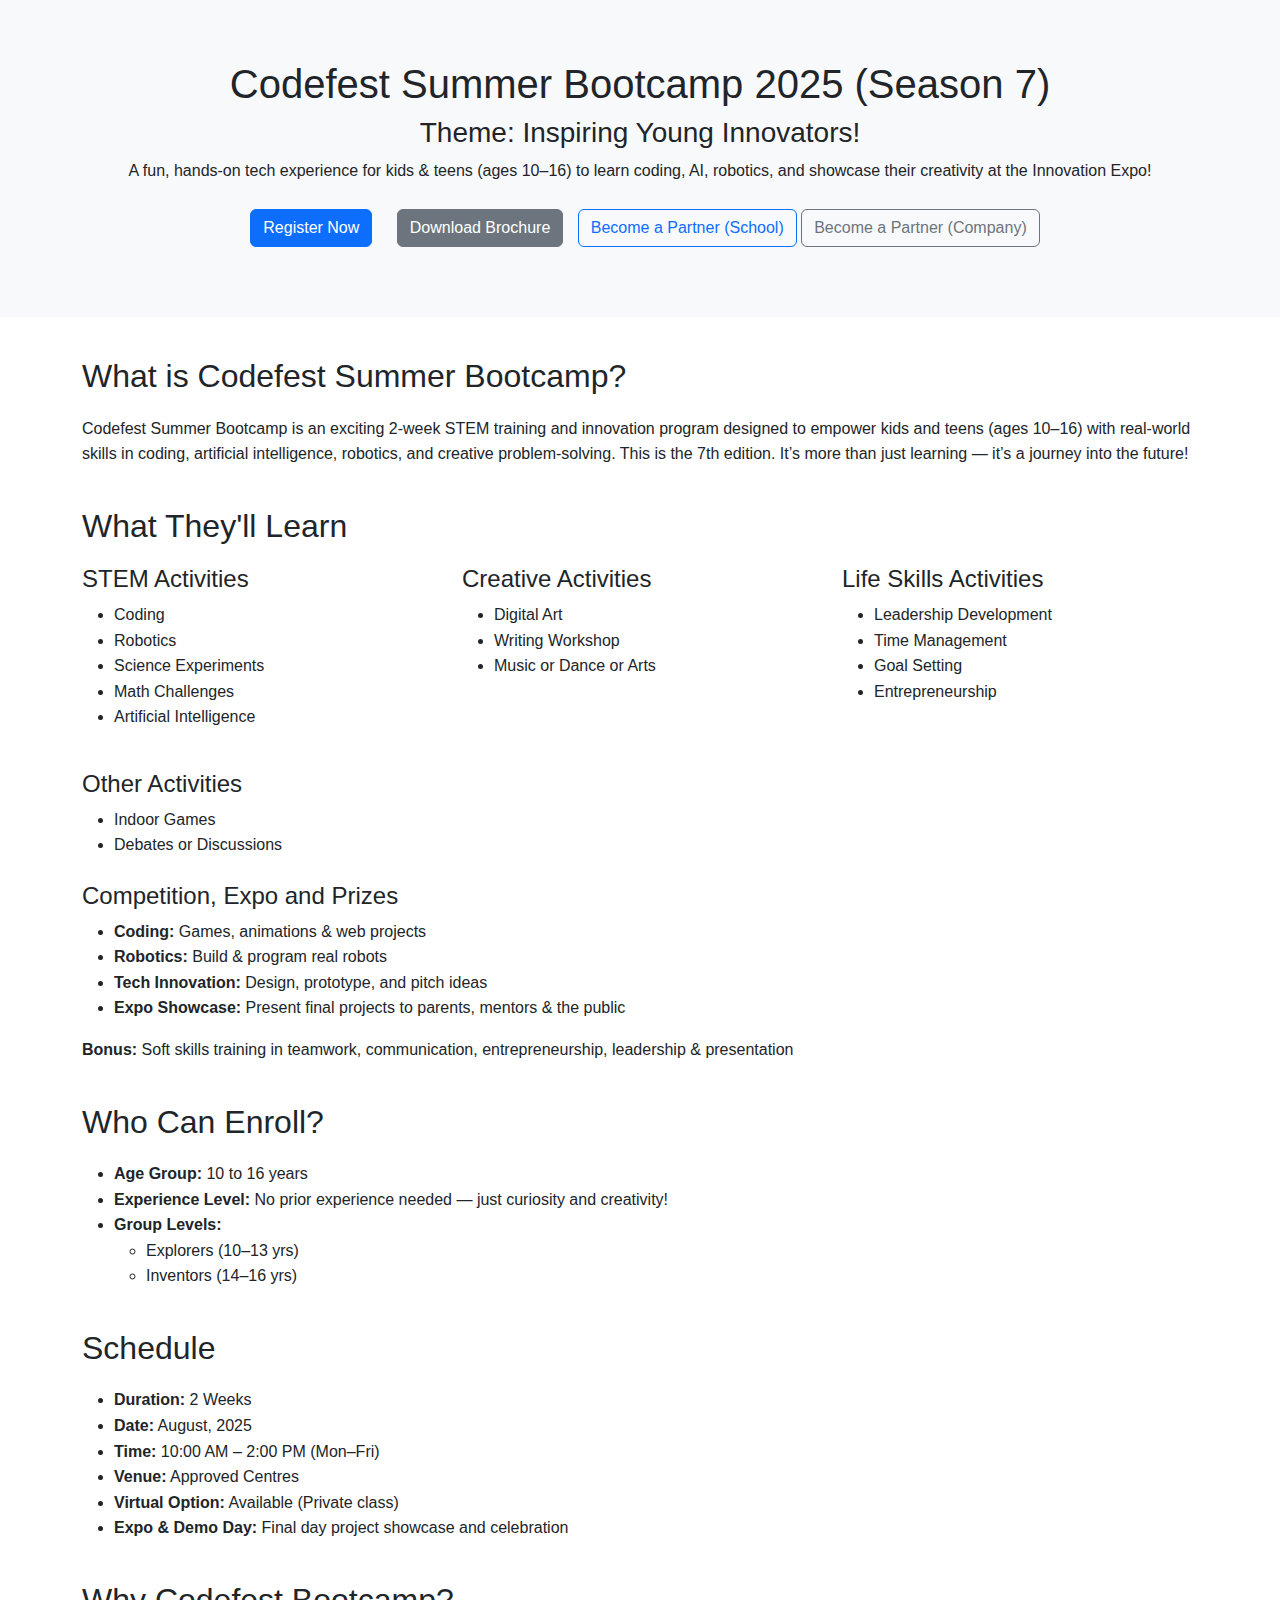
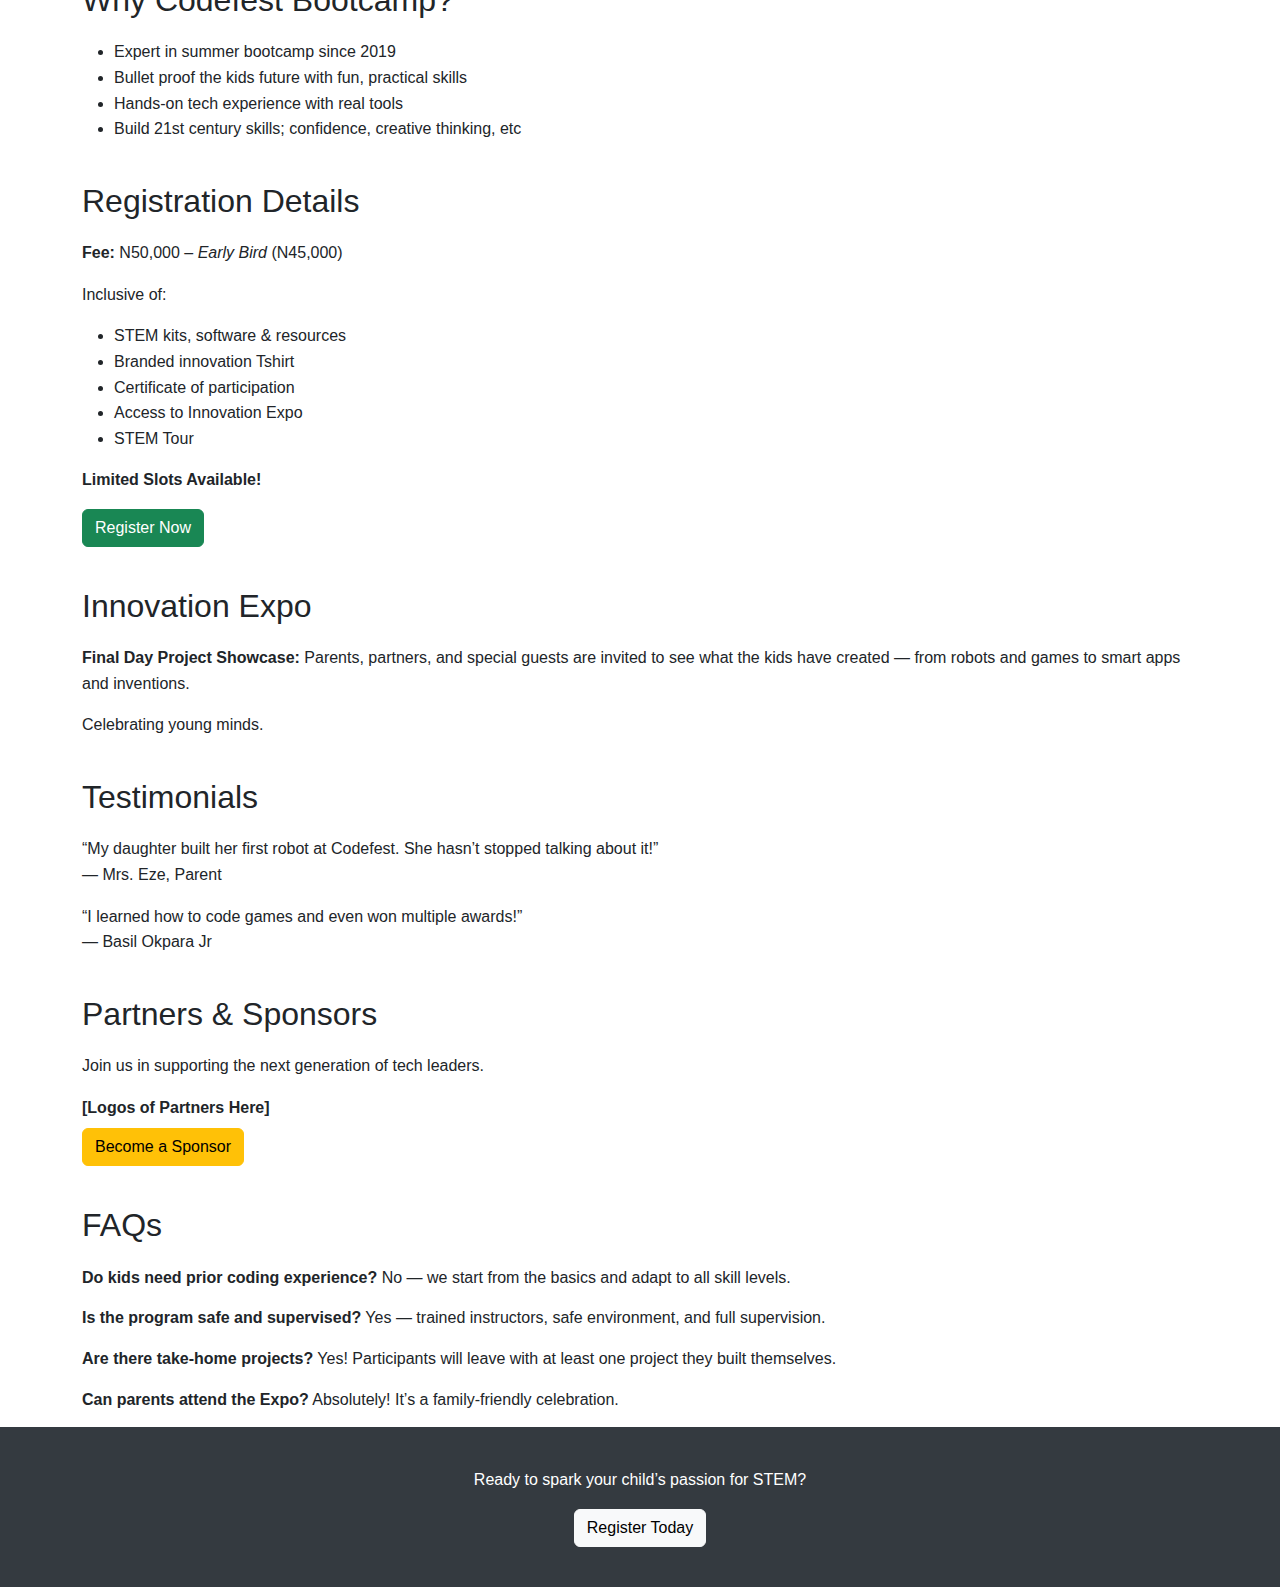
<file: bootcamp.html>
<!DOCTYPE html>
<html lang="en">
  <head>
    <meta charset="UTF-8" />
    <meta name="viewport" content="width=device-width, initial-scale=1.0" />
    <title>Codefest Summer Bootcamp 2025</title>
    <link
      rel="stylesheet"
      href="https://cdnjs.cloudflare.com/ajax/libs/font-awesome/6.5.0/css/all.min.css"
    />
    <link
      href="https://cdn.jsdelivr.net/npm/bootstrap@5.3.3/dist/css/bootstrap.min.css"
      rel="stylesheet"
    />
    <style>
      body {
        font-family: "Segoe UI", sans-serif;
        line-height: 1.6;
      }
      .main-banner {
        background: #f8f9fa;
        padding: 60px 0;
        text-align: center;
      }
      .btn-primary,
      .btn-secondary {
        margin: 10px;
      }
      .section-title {
        font-size: 2rem;
        margin-top: 40px;
        margin-bottom: 20px;
      }
      .faq-item {
        margin-bottom: 15px;
      }
      footer {
        background: #343a40;
        color: white;
        padding: 40px 0;
        text-align: center;
      }
    </style>
  </head>
  <body>
    <section class="main-banner">
      <h1>Codefest Summer Bootcamp 2025 (Season 7)</h1>
      <h3>Theme: Inspiring Young Innovators!</h3>
      <p>
        A fun, hands-on tech experience for kids & teens (ages 10–16) to learn
        coding, AI, robotics, and showcase their creativity at the Innovation
        Expo!
      </p>
      <div>
        <a href="#register" class="btn btn-primary">Register Now</a>
        <a href="#" class="btn btn-secondary">Download Brochure</a>
        <a href="#" class="btn btn-outline-primary"
          >Become a Partner (School)</a
        >
        <a href="#" class="btn btn-outline-secondary"
          >Become a Partner (Company)</a
        >
      </div>
    </section>

    <section class="container">
      <h2 class="section-title">What is Codefest Summer Bootcamp?</h2>
      <p>
        Codefest Summer Bootcamp is an exciting 2-week STEM training and
        innovation program designed to empower kids and teens (ages 10–16) with
        real-world skills in coding, artificial intelligence, robotics, and
        creative problem-solving. This is the 7th edition. It’s more than just
        learning — it’s a journey into the future!
      </p>

      <h2 class="section-title">What They'll Learn</h2>
      <div class="row">
        <div class="col-md-4">
          <h4>STEM Activities</h4>
          <ul>
            <li>Coding</li>
            <li>Robotics</li>
            <li>Science Experiments</li>
            <li>Math Challenges</li>
            <li>Artificial Intelligence</li>
          </ul>
        </div>
        <div class="col-md-4">
          <h4>Creative Activities</h4>
          <ul>
            <li>Digital Art</li>
            <li>Writing Workshop</li>
            <li>Music or Dance or Arts</li>
          </ul>
        </div>
        <div class="col-md-4">
          <h4>Life Skills Activities</h4>
          <ul>
            <li>Leadership Development</li>
            <li>Time Management</li>
            <li>Goal Setting</li>
            <li>Entrepreneurship</li>
          </ul>
        </div>
      </div>

      <h4 class="mt-4">Other Activities</h4>
      <ul>
        <li>Indoor Games</li>
        <li>Debates or Discussions</li>
      </ul>

      <h4 class="mt-4">Competition, Expo and Prizes</h4>
      <ul>
        <li><strong>Coding:</strong> Games, animations & web projects</li>
        <li><strong>Robotics:</strong> Build & program real robots</li>
        <li>
          <strong>Tech Innovation:</strong> Design, prototype, and pitch ideas
        </li>
        <li>
          <strong>Expo Showcase:</strong> Present final projects to parents,
          mentors & the public
        </li>
      </ul>
      <p>
        <strong>Bonus:</strong> Soft skills training in teamwork, communication,
        entrepreneurship, leadership & presentation
      </p>

      <h2 class="section-title">Who Can Enroll?</h2>
      <ul>
        <li><strong>Age Group:</strong> 10 to 16 years</li>
        <li>
          <strong>Experience Level:</strong> No prior experience needed — just
          curiosity and creativity!
        </li>
        <li>
          <strong>Group Levels:</strong>
          <ul>
            <li>Explorers (10–13 yrs)</li>
            <li>Inventors (14–16 yrs)</li>
          </ul>
        </li>
      </ul>

      <h2 class="section-title">Schedule</h2>
      <ul>
        <li><strong>Duration:</strong> 2 Weeks</li>
        <li><strong>Date:</strong> August, 2025</li>
        <li><strong>Time:</strong> 10:00 AM – 2:00 PM (Mon–Fri)</li>
        <li><strong>Venue:</strong> Approved Centres</li>
        <li><strong>Virtual Option:</strong> Available (Private class)</li>
        <li>
          <strong>Expo & Demo Day:</strong> Final day project showcase and
          celebration
        </li>
      </ul>

      <h2 class="section-title">Why Codefest Bootcamp?</h2>
      <ul>
        <li>Expert in summer bootcamp since 2019</li>
        <li>Bullet proof the kids future with fun, practical skills</li>
        <li>Hands-on tech experience with real tools</li>
        <li>Build 21st century skills; confidence, creative thinking, etc</li>
      </ul>

      <h2 id="register" class="section-title">Registration Details</h2>
      <p><strong>Fee:</strong> N50,000 – <em>Early Bird</em> (N45,000)</p>
      <p>Inclusive of:</p>
      <ul>
        <li>STEM kits, software & resources</li>
        <li>Branded innovation Tshirt</li>
        <li>Certificate of participation</li>
        <li>Access to Innovation Expo</li>
        <li>STEM Tour</li>
      </ul>
      <p><strong>Limited Slots Available!</strong></p>
      <a href="#" class="btn btn-success">Register Now</a>

      <h2 class="section-title">Innovation Expo</h2>
      <p>
        <strong>Final Day Project Showcase:</strong> Parents, partners, and
        special guests are invited to see what the kids have created — from
        robots and games to smart apps and inventions.
      </p>
      <p>Celebrating young minds.</p>

      <h2 class="section-title">Testimonials</h2>
      <blockquote>
        “My daughter built her first robot at Codefest. She hasn’t stopped
        talking about it!”<br />— Mrs. Eze, Parent
      </blockquote>
      <blockquote>
        “I learned how to code games and even won multiple awards!”<br />— Basil
        Okpara Jr
      </blockquote>

      <h2 class="section-title">Partners & Sponsors</h2>
      <p>Join us in supporting the next generation of tech leaders.</p>
      <div><strong>[Logos of Partners Here]</strong></div>
      <a href="#" class="btn btn-warning mt-2">Become a Sponsor</a>

      <h2 class="section-title">FAQs</h2>
      <div class="faq-item">
        <strong>Do kids need prior coding experience?</strong> No — we start
        from the basics and adapt to all skill levels.
      </div>
      <div class="faq-item">
        <strong>Is the program safe and supervised?</strong> Yes — trained
        instructors, safe environment, and full supervision.
      </div>
      <div class="faq-item">
        <strong>Are there take-home projects?</strong> Yes! Participants will
        leave with at least one project they built themselves.
      </div>
      <div class="faq-item">
        <strong>Can parents attend the Expo?</strong> Absolutely! It’s a
        family-friendly celebration.
      </div>
    </section>

    <footer>
      <p>Ready to spark your child’s passion for STEM?</p>
      <a href="#register" class="btn btn-light">Register Today</a>
    </footer>
  </body>
</html>
</file>
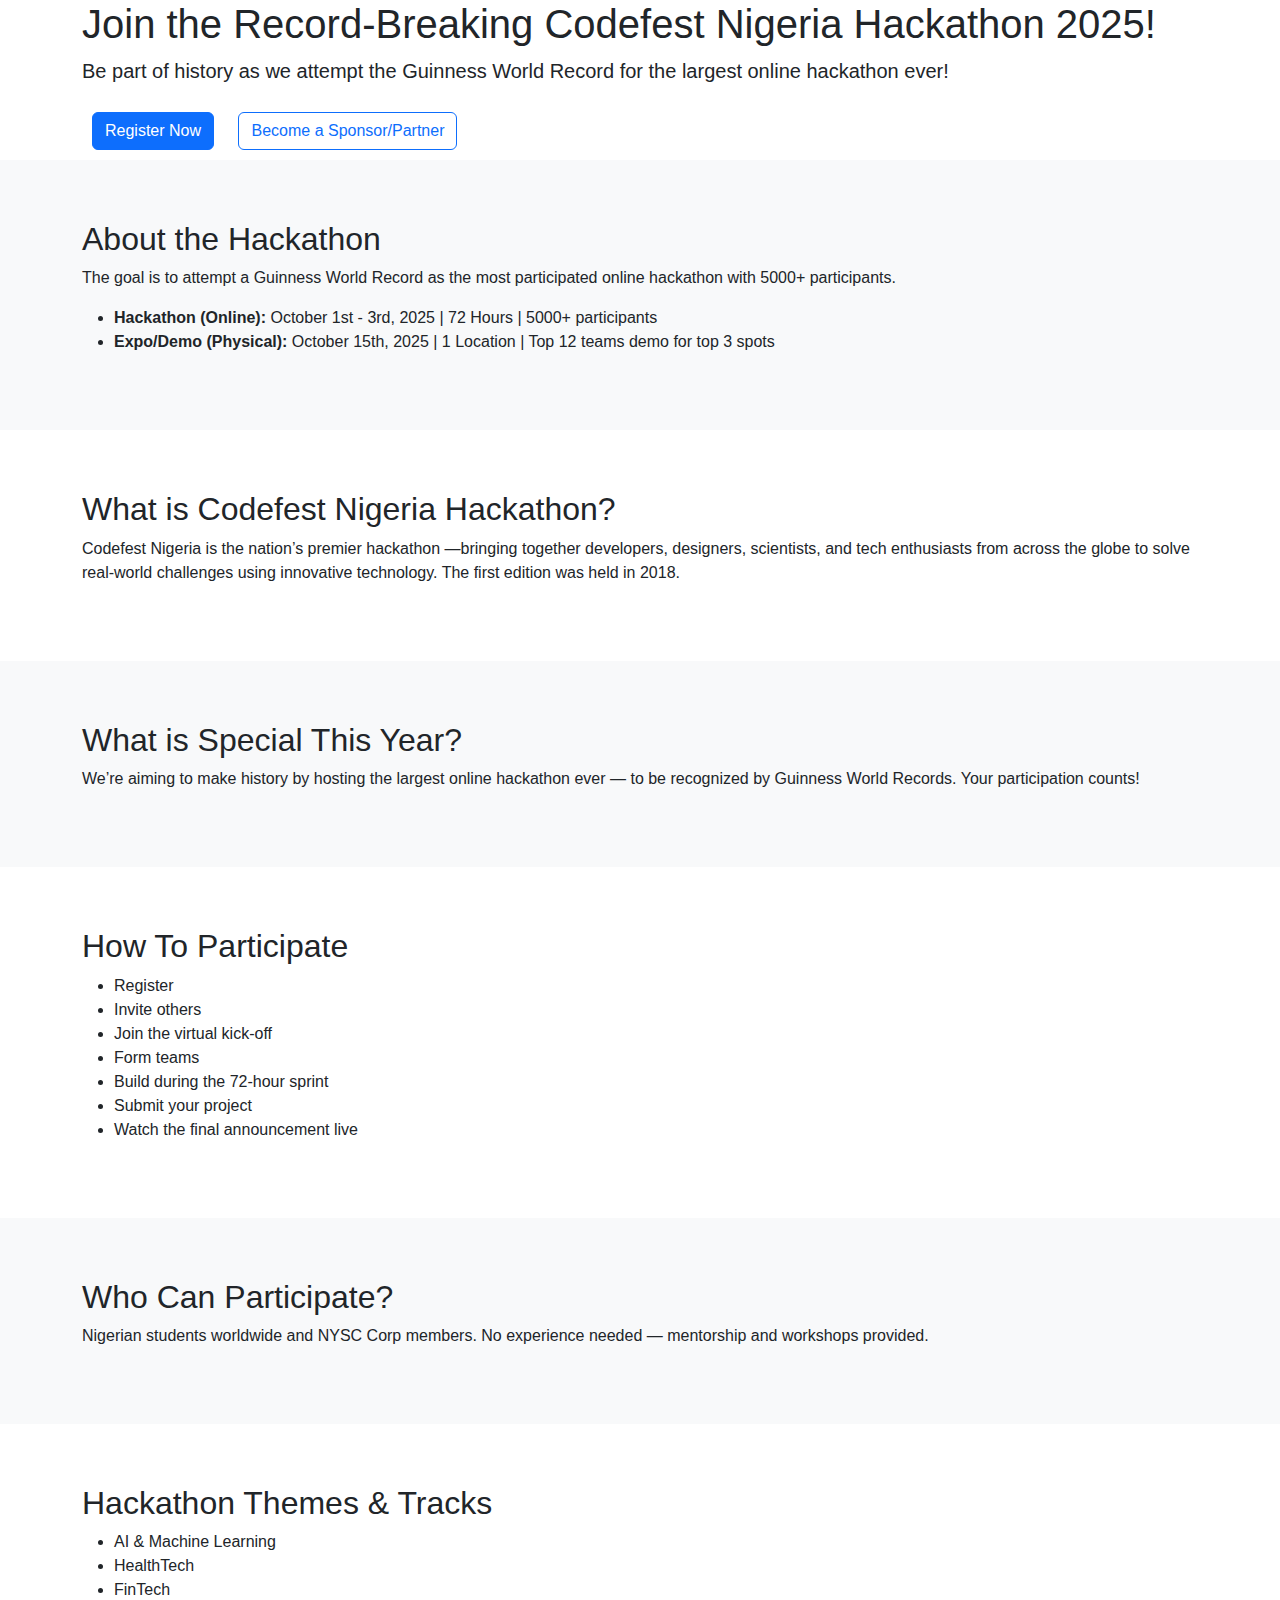
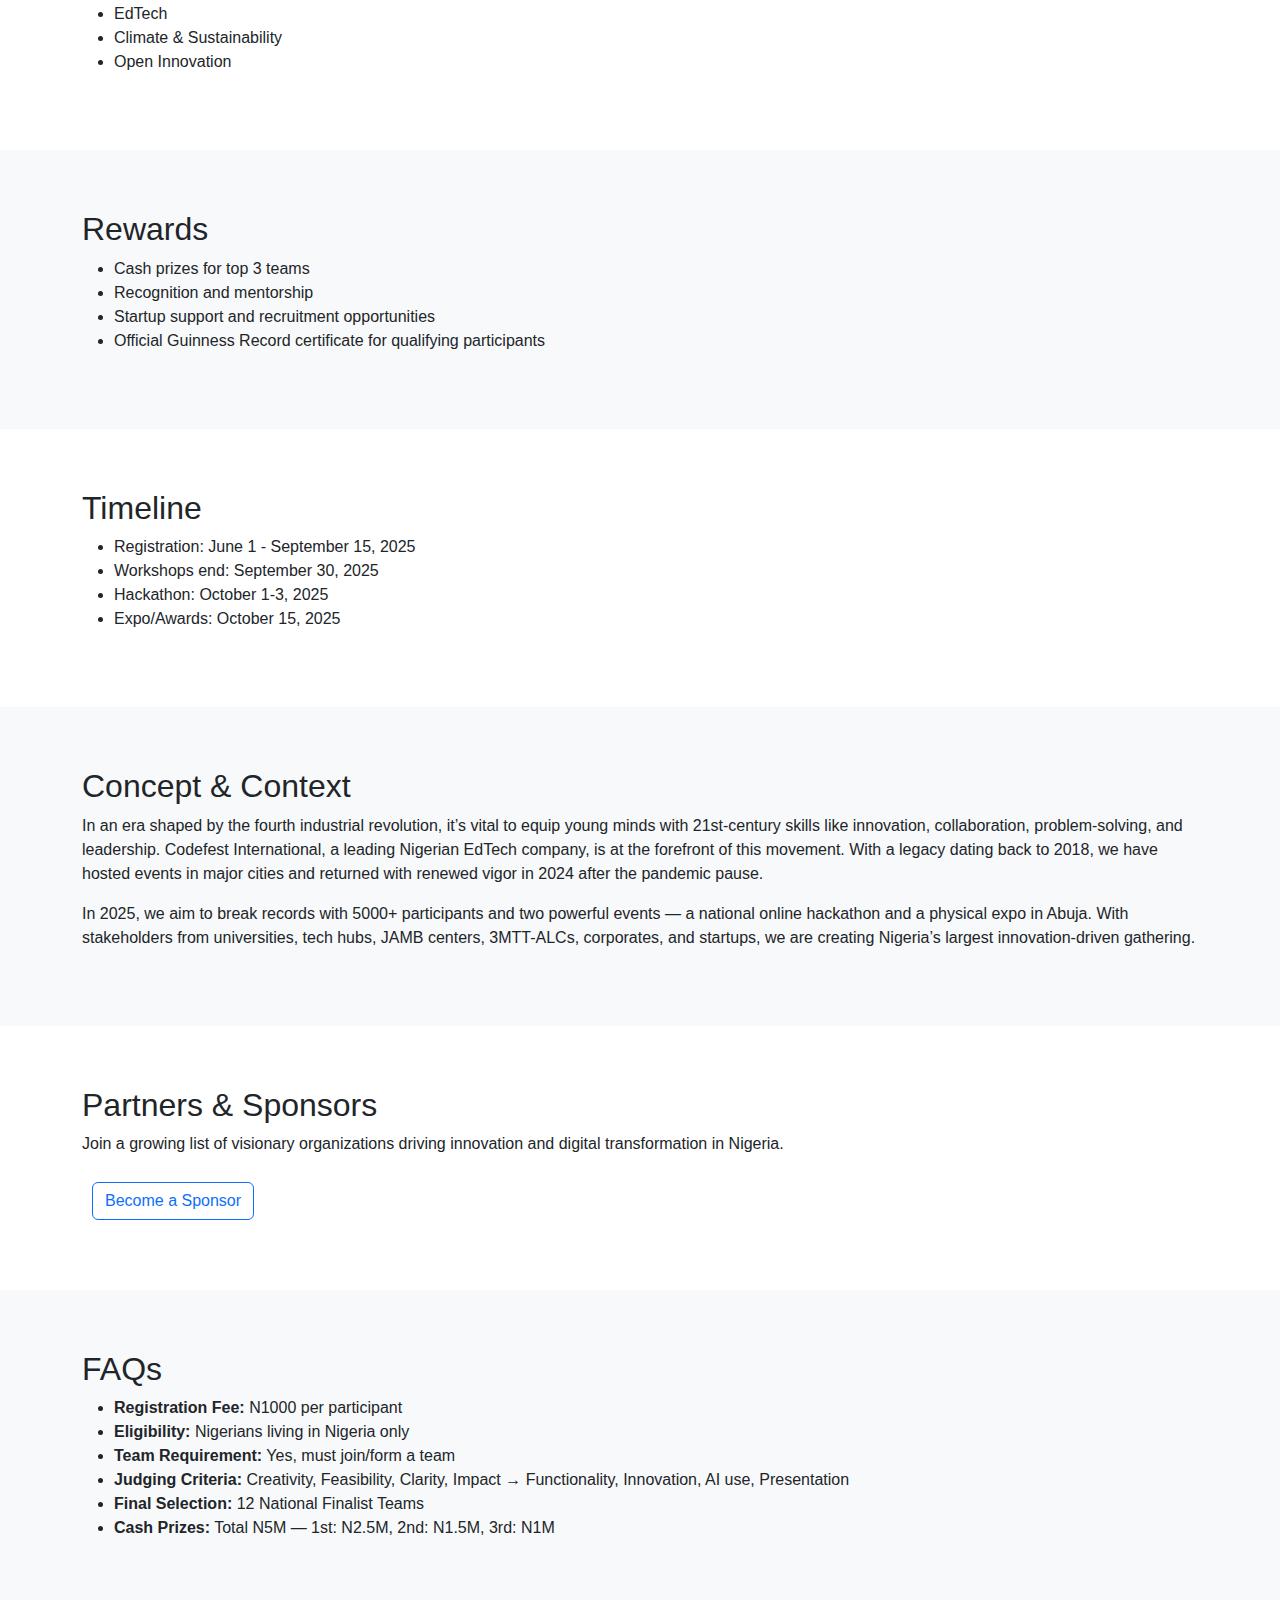
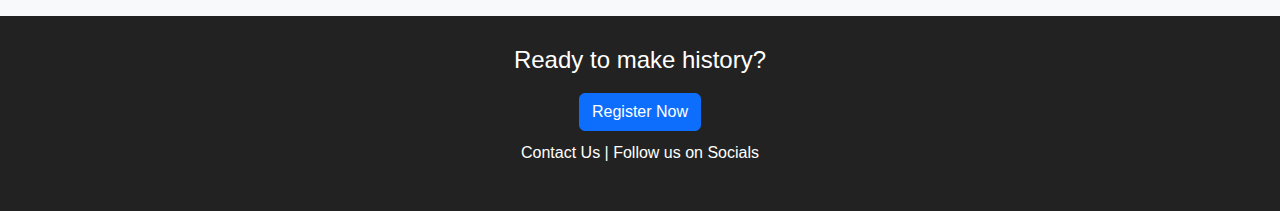
<file: hack.html>
<!DOCTYPE html>
<html lang="en">
  <head>
    <meta charset="UTF-8" />
    <meta name="viewport" content="width=device-width, initial-scale=1.0" />
    <title>Codefest Nigeria Hackathon 2025</title>
    <link
      href="https://cdn.jsdelivr.net/npm/bootstrap@5.3.0/dist/css/bootstrap.min.css"
      rel="stylesheet"
    />
    <style>
      body {
        font-family: Arial, sans-serif;
        scroll-behavior: smooth;
      }
      .hero {
        background-color: #f8f9fa;
        padding: 80px 0;
        text-align: center;
      }
      .hero h1 {
        font-size: 2.5rem;
      }
      .btn-primary,
      .btn-outline-primary {
        margin: 10px;
      }
      .section {
        padding: 60px 0;
      }
      footer {
        background-color: #222;
        color: #fff;
        padding: 30px 0;
        text-align: center;
      }
    </style>
  </head>
  <body>
    <section class="codefest">
      <div class="container">
        <h1>Join the Record-Breaking Codefest Nigeria Hackathon 2025!</h1>
        <p class="lead">
          Be part of history as we attempt the Guinness World Record for the
          largest online hackathon ever!
        </p>
        <a href="#register" class="btn btn-primary">Register Now</a>
        <a href="#sponsor" class="btn btn-outline-primary"
          >Become a Sponsor/Partner</a
        >
      </div>
    </section>

    <section class="section bg-light" id="about">
      <div class="container">
        <h2>About the Hackathon</h2>
        <p>
          The goal is to attempt a Guinness World Record as the most
          participated online hackathon with 5000+ participants.
        </p>
        <ul>
          <li>
            <strong>Hackathon (Online):</strong> October 1st - 3rd, 2025 | 72
            Hours | 5000+ participants
          </li>
          <li>
            <strong>Expo/Demo (Physical):</strong> October 15th, 2025 | 1
            Location | Top 12 teams demo for top 3 spots
          </li>
        </ul>
      </div>
    </section>

    <section class="section" id="what">
      <div class="container">
        <h2>What is Codefest Nigeria Hackathon?</h2>
        <p>
          Codefest Nigeria is the nation’s premier hackathon —bringing together
          developers, designers, scientists, and tech enthusiasts from across
          the globe to solve real-world challenges using innovative technology.
          The first edition was held in 2018.
        </p>
      </div>
    </section>

    <section class="section bg-light" id="special">
      <div class="container">
        <h2>What is Special This Year?</h2>
        <p>
          We’re aiming to make history by hosting the largest online hackathon
          ever — to be recognized by Guinness World Records. Your participation
          counts!
        </p>
      </div>
    </section>

    <section class="section" id="participate">
      <div class="container">
        <h2>How To Participate</h2>
        <ul>
          <li>Register</li>
          <li>Invite others</li>
          <li>Join the virtual kick-off</li>
          <li>Form teams</li>
          <li>Build during the 72-hour sprint</li>
          <li>Submit your project</li>
          <li>Watch the final announcement live</li>
        </ul>
      </div>
    </section>

    <section class="section bg-light" id="eligibility">
      <div class="container">
        <h2>Who Can Participate?</h2>
        <p>
          Nigerian students worldwide and NYSC Corp members. No experience
          needed — mentorship and workshops provided.
        </p>
      </div>
    </section>

    <section class="section" id="tracks">
      <div class="container">
        <h2>Hackathon Themes & Tracks</h2>
        <ul>
          <li>AI & Machine Learning</li>
          <li>HealthTech</li>
          <li>FinTech</li>
          <li>EdTech</li>
          <li>Climate & Sustainability</li>
          <li>Open Innovation</li>
        </ul>
      </div>
    </section>

    <section class="section bg-light" id="rewards">
      <div class="container">
        <h2>Rewards</h2>
        <ul>
          <li>Cash prizes for top 3 teams</li>
          <li>Recognition and mentorship</li>
          <li>Startup support and recruitment opportunities</li>
          <li>
            Official Guinness Record certificate for qualifying participants
          </li>
        </ul>
      </div>
    </section>

    <section class="section" id="timeline">
      <div class="container">
        <h2>Timeline</h2>
        <ul>
          <li>Registration: June 1 - September 15, 2025</li>
          <li>Workshops end: September 30, 2025</li>
          <li>Hackathon: October 1-3, 2025</li>
          <li>Expo/Awards: October 15, 2025</li>
        </ul>
      </div>
    </section>

    <section class="section bg-light" id="context">
      <div class="container">
        <h2>Concept & Context</h2>
        <p>
          In an era shaped by the fourth industrial revolution, it’s vital to
          equip young minds with 21st-century skills like innovation,
          collaboration, problem-solving, and leadership. Codefest
          International, a leading Nigerian EdTech company, is at the forefront
          of this movement. With a legacy dating back to 2018, we have hosted
          events in major cities and returned with renewed vigor in 2024 after
          the pandemic pause.
        </p>
        <p>
          In 2025, we aim to break records with 5000+ participants and two
          powerful events — a national online hackathon and a physical expo in
          Abuja. With stakeholders from universities, tech hubs, JAMB centers,
          3MTT-ALCs, corporates, and startups, we are creating Nigeria’s largest
          innovation-driven gathering.
        </p>
      </div>
    </section>

    <section class="section" id="sponsor">
      <div class="container">
        <h2>Partners & Sponsors</h2>
        <p>
          Join a growing list of visionary organizations driving innovation and
          digital transformation in Nigeria.
        </p>
        <a href="#" class="btn btn-outline-primary">Become a Sponsor</a>
      </div>
    </section>

    <section class="section bg-light" id="faqs">
      <div class="container">
        <h2>FAQs</h2>
        <ul>
          <li><strong>Registration Fee:</strong> N1000 per participant</li>
          <li>
            <strong>Eligibility:</strong> Nigerians living in Nigeria only
          </li>
          <li><strong>Team Requirement:</strong> Yes, must join/form a team</li>
          <li>
            <strong>Judging Criteria:</strong> Creativity, Feasibility, Clarity,
            Impact → Functionality, Innovation, AI use, Presentation
          </li>
          <li><strong>Final Selection:</strong> 12 National Finalist Teams</li>
          <li>
            <strong>Cash Prizes:</strong> Total N5M — 1st: N2.5M, 2nd: N1.5M,
            3rd: N1M
          </li>
        </ul>
      </div>
    </section>

    <footer>
      <div class="container">
        <h4>Ready to make history?</h4>
        <a href="#register" class="btn btn-primary">Register Now</a>
        <p>Contact Us | Follow us on Socials</p>
      </div>
    </footer>
  </body>
</html>
</file>
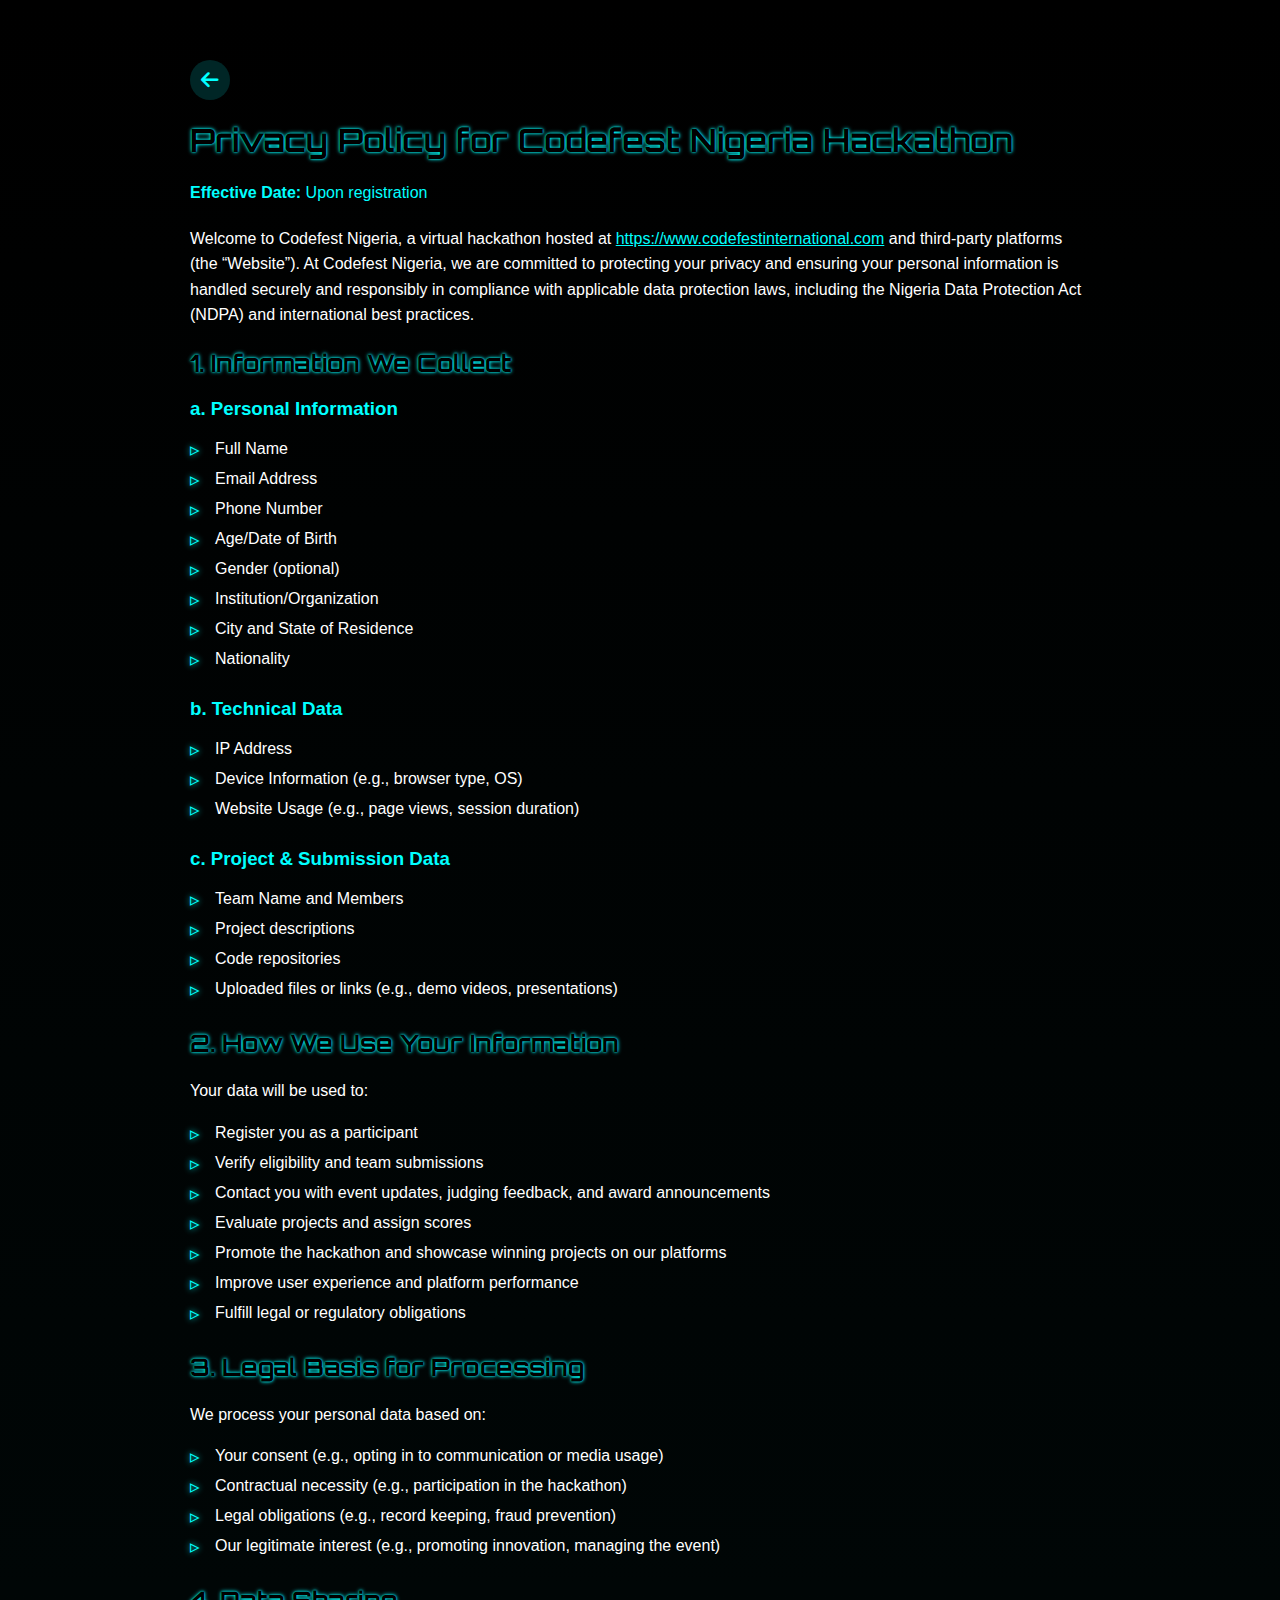
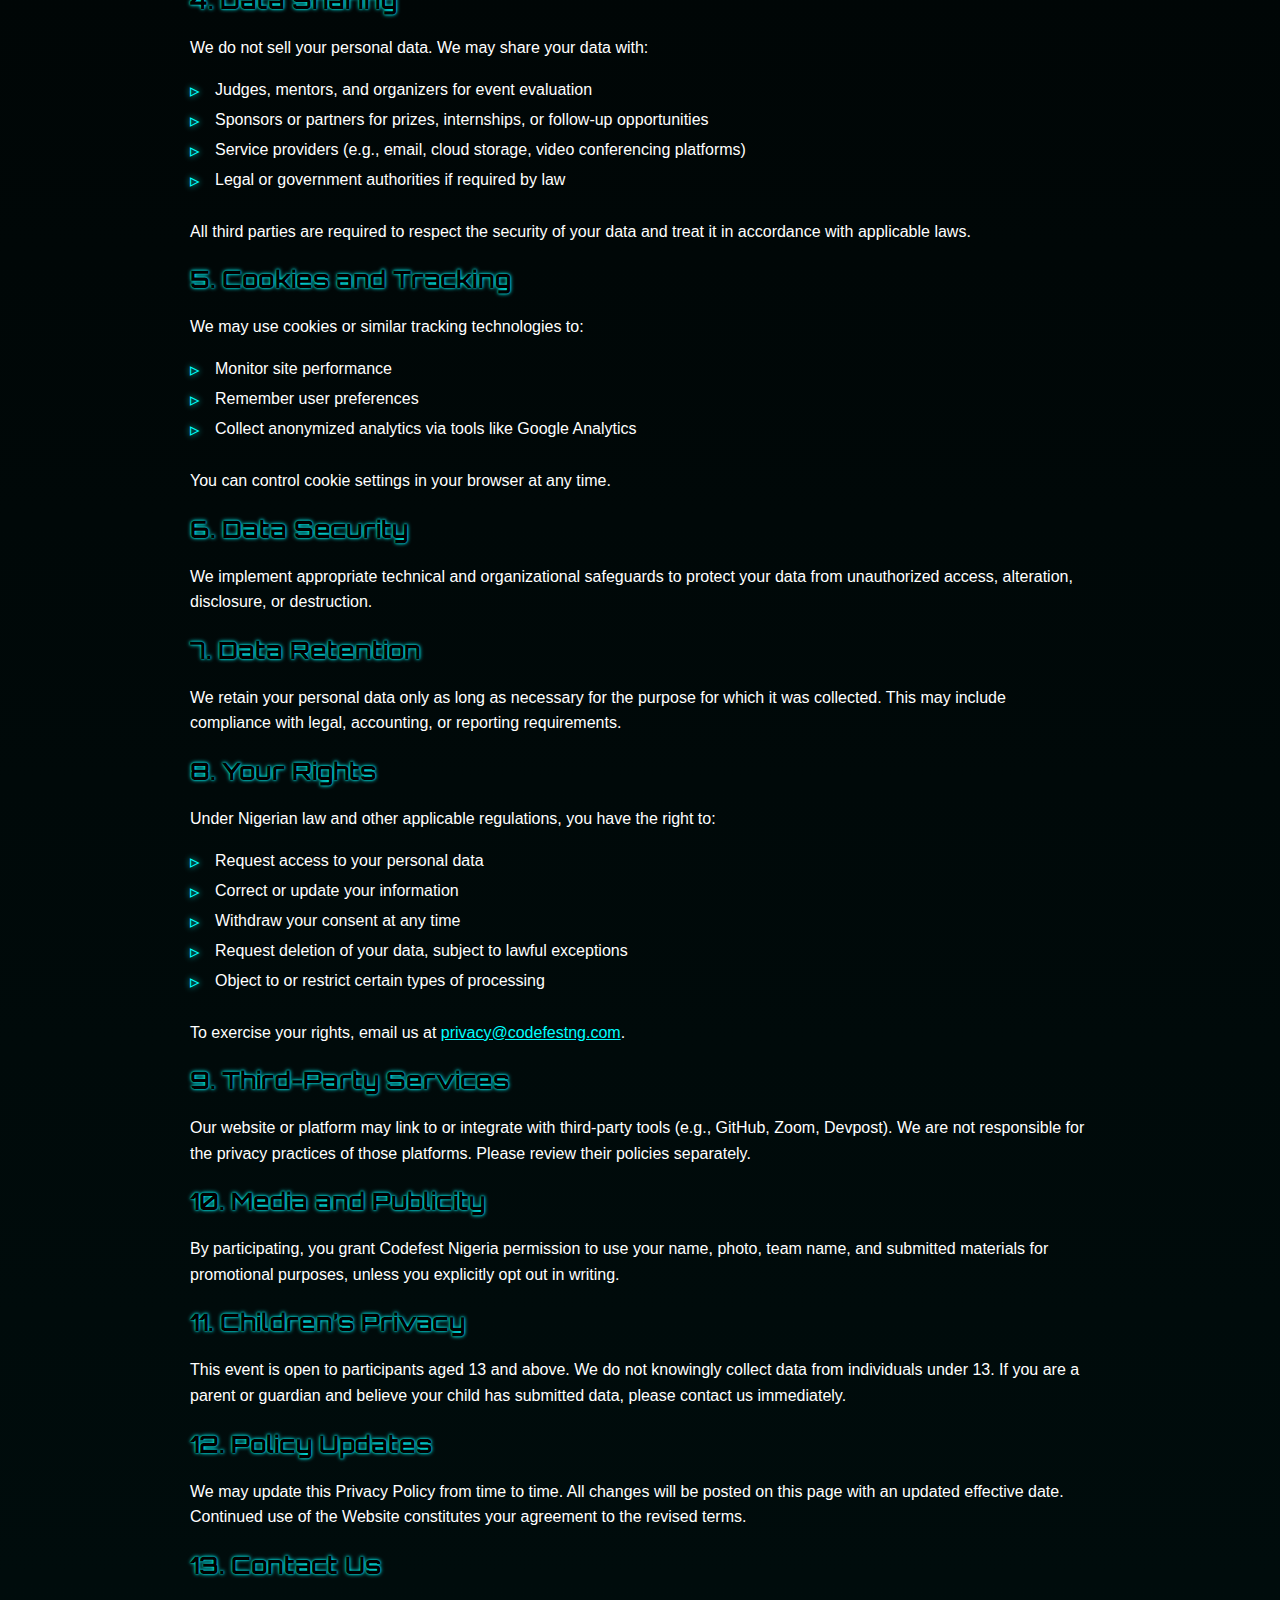
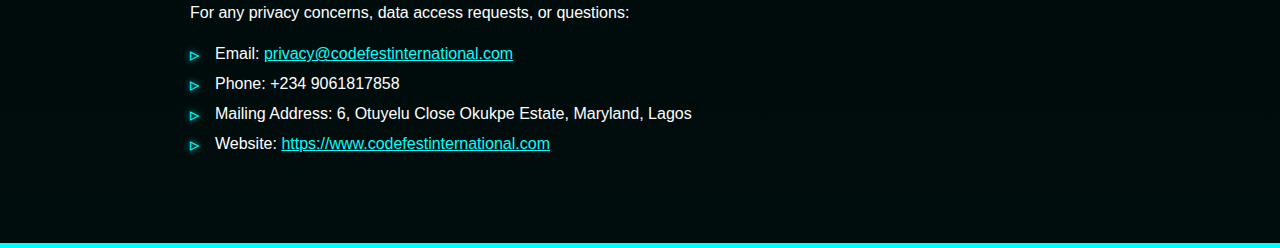
<file: privacy.html>
<!DOCTYPE html>
<html lang="en">
  <head>
    <meta charset="UTF-8" />
    <meta name="viewport" content="width=device-width, initial-scale=1.0" />
    <link
      href="https://fonts.googleapis.com/css2?family=Orbitron:wght@700&display=swap"
      rel="stylesheet"
    />
    <link
      rel="stylesheet"
      href="https://cdnjs.cloudflare.com/ajax/libs/font-awesome/6.5.0/css/all.min.css"
    />
    <title>Codefest Hack 2025</title>
    <link rel="stylesheet" href="style.css" />
  </head>
  <body>
    <section class="section" id="privacy">
      <div class="container">
        <!-- back icon -->
        <a href="index.html" class="back-icon">
          <i class="fas fa-arrow-left icon-primary" style="font-size: 20px"></i>
        </a>

        <h1>Privacy Policy for Codefest Nigeria Hackathon</h1>

        <p class="privacy-sub">
          <strong>Effective Date:</strong> Upon registration
        </p>

        <p>
          Welcome to Codefest Nigeria, a virtual hackathon hosted at
          <a href="https://www.codefestinternational.com" target="_blank"
            >https://www.codefestinternational.com</a
          >
          and third-party platforms (the “Website”). At Codefest Nigeria, we are
          committed to protecting your privacy and ensuring your personal
          information is handled securely and responsibly in compliance with
          applicable data protection laws, including the Nigeria Data Protection
          Act (NDPA) and international best practices.
        </p>

        <h2>1. Information We Collect</h2>

        <h3>a. Personal Information</h3>
        <ul>
          <li>Full Name</li>
          <li>Email Address</li>
          <li>Phone Number</li>
          <li>Age/Date of Birth</li>
          <li>Gender (optional)</li>
          <li>Institution/Organization</li>
          <li>City and State of Residence</li>
          <li>Nationality</li>
        </ul>

        <h3>b. Technical Data</h3>
        <ul>
          <li>IP Address</li>
          <li>Device Information (e.g., browser type, OS)</li>
          <li>Website Usage (e.g., page views, session duration)</li>
        </ul>

        <h3>c. Project & Submission Data</h3>
        <ul>
          <li>Team Name and Members</li>
          <li>Project descriptions</li>
          <li>Code repositories</li>
          <li>Uploaded files or links (e.g., demo videos, presentations)</li>
        </ul>

        <h2>2. How We Use Your Information</h2>
        <p>Your data will be used to:</p>
        <ul>
          <li>Register you as a participant</li>
          <li>Verify eligibility and team submissions</li>
          <li>
            Contact you with event updates, judging feedback, and award
            announcements
          </li>
          <li>Evaluate projects and assign scores</li>
          <li>
            Promote the hackathon and showcase winning projects on our platforms
          </li>
          <li>Improve user experience and platform performance</li>
          <li>Fulfill legal or regulatory obligations</li>
        </ul>

        <h2>3. Legal Basis for Processing</h2>
        <p>We process your personal data based on:</p>
        <ul>
          <li>
            Your consent (e.g., opting in to communication or media usage)
          </li>
          <li>Contractual necessity (e.g., participation in the hackathon)</li>
          <li>Legal obligations (e.g., record keeping, fraud prevention)</li>
          <li>
            Our legitimate interest (e.g., promoting innovation, managing the
            event)
          </li>
        </ul>

        <h2>4. Data Sharing</h2>
        <p>We do not sell your personal data. We may share your data with:</p>
        <ul>
          <li>Judges, mentors, and organizers for event evaluation</li>
          <li>
            Sponsors or partners for prizes, internships, or follow-up
            opportunities
          </li>
          <li>
            Service providers (e.g., email, cloud storage, video conferencing
            platforms)
          </li>
          <li>Legal or government authorities if required by law</li>
        </ul>
        <p>
          All third parties are required to respect the security of your data
          and treat it in accordance with applicable laws.
        </p>

        <h2>5. Cookies and Tracking</h2>
        <p>We may use cookies or similar tracking technologies to:</p>
        <ul>
          <li>Monitor site performance</li>
          <li>Remember user preferences</li>
          <li>Collect anonymized analytics via tools like Google Analytics</li>
        </ul>
        <p>You can control cookie settings in your browser at any time.</p>

        <h2>6. Data Security</h2>
        <p>
          We implement appropriate technical and organizational safeguards to
          protect your data from unauthorized access, alteration, disclosure, or
          destruction.
        </p>

        <h2>7. Data Retention</h2>
        <p>
          We retain your personal data only as long as necessary for the purpose
          for which it was collected. This may include compliance with legal,
          accounting, or reporting requirements.
        </p>

        <h2>8. Your Rights</h2>
        <p>
          Under Nigerian law and other applicable regulations, you have the
          right to:
        </p>
        <ul>
          <li>Request access to your personal data</li>
          <li>Correct or update your information</li>
          <li>Withdraw your consent at any time</li>
          <li>Request deletion of your data, subject to lawful exceptions</li>
          <li>Object to or restrict certain types of processing</li>
        </ul>
        <p>
          To exercise your rights, email us at
          <a href="mailto:privacy@codefestng.com">privacy@codefestng.com</a>.
        </p>

        <h2>9. Third-Party Services</h2>
        <p>
          Our website or platform may link to or integrate with third-party
          tools (e.g., GitHub, Zoom, Devpost). We are not responsible for the
          privacy practices of those platforms. Please review their policies
          separately.
        </p>

        <h2>10. Media and Publicity</h2>
        <p>
          By participating, you grant Codefest Nigeria permission to use your
          name, photo, team name, and submitted materials for promotional
          purposes, unless you explicitly opt out in writing.
        </p>

        <h2>11. Children’s Privacy</h2>
        <p>
          This event is open to participants aged 13 and above. We do not
          knowingly collect data from individuals under 13. If you are a parent
          or guardian and believe your child has submitted data, please contact
          us immediately.
        </p>

        <h2>12. Policy Updates</h2>
        <p>
          We may update this Privacy Policy from time to time. All changes will
          be posted on this page with an updated effective date. Continued use
          of the Website constitutes your agreement to the revised terms.
        </p>

        <h2>13. Contact Us</h2>
        <p>For any privacy concerns, data access requests, or questions:</p>
        <ul>
          <li>
            Email:
            <a href="mailto:privacy@codefestinternational.com"
              >privacy@codefestinternational.com</a
            >
          </li>
          <li>Phone: +234 9061817858</li>
          <li>
            Mailing Address: 6, Otuyelu Close Okukpe Estate, Maryland, Lagos
          </li>
          <li>
            Website:
            <a href="https://www.codefestinternational.com" target="_blank"
              >https://www.codefestinternational.com</a
            >
          </li>
        </ul>
      </div>
    </section>
  </body>
</html>
</file>
<file: style.css>
/* Reset and base */
* {
  margin: 0;
  padding: 0;
  box-sizing: border-box;
}

body,
html {
  height: 100%;
  background: black;
  font-family: Arial, sans-serif;
  scroll-behavior: smooth;
}

/* NAVBAR */
nav {
  position: fixed;
  top: 0;
  right: 0;
  left: 0;
  height: 60px;
  /* background: rgba(0, 0, 0, 0.85); */
  display: flex;
  justify-content: space-between;
  align-items: center;
  padding: 0 20px;
  z-index: 9999;
  font-family: Arial, sans-serif;
}

nav .logo {
  color: white;
  font-weight: bold;
  font-size: 1.5rem;
  font-family: "Orbitron", monospace;
}

/* MENU - large screens: horizontal menu visible always */
.menu {
  display: flex;
  gap: 25px;
  align-items: center;
  background-color: transparent;
}

.menu a {
  color: white;
  text-decoration: none;
  font-size: 1.1rem;
  font-weight: 600;
  padding: 8px 12px;
  border-radius: 4px;
  transition: background 0.2s ease;
}

.menu a:hover {
  background: rgba(0, 255, 255, 0.15);
  color: #0ff;
}

/* Hamburger icon */
.hamburger {
  width: 30px;
  height: 22px;
  cursor: pointer;
  display: none; /* hidden on large screens */
  flex-direction: column;
  justify-content: space-between;
}

.hamburger div {
  width: 100%;
  height: 4px;
  background: white;
  border-radius: 2px;
  transition: all 0.3s ease;
}

/* Hamburger active animation */
.hamburger.active div:nth-child(1) {
  transform: rotate(45deg) translate(5px, 5px);
}

.hamburger.active div:nth-child(2) {
  opacity: 0;
}

.hamburger.active div:nth-child(3) {
  transform: rotate(-45deg) translate(5px, -5px);
}

/* --- SPACE HEADER AND STARS --- */
.space-header {
  position: relative;
  width: 100%;
  height: 100vh;
  overflow: hidden;
  border-bottom: 5px solid #0ff;
}

.star {
  position: absolute;
  background: white;
  border-radius: 50%;
  box-shadow: 0 0 6px white;
  animation: twinkle 3s infinite ease-in-out;
}
.background-video {
  position: absolute;
  top: 0;
  left: 0;
  width: 100%;
  height: 100%;
  object-fit: cover;
  /* z-index: -1;  */
}
.video-overlay {
  position: absolute;
  top: 0;
  left: 0;
  width: 100%;
  height: 100%;
  background-color: rgba(0, 0, 0, 0.95); /* semi-transparent black */
  z-index: 0;
}
@keyframes twinkle {
  0%,
  100% {
    opacity: 0.3;
    transform: scale(1);
  }
  50% {
    opacity: 1;
    transform: scale(1.5);
  }
}

.center-content {
  position: absolute;
  top: 50%;
  left: 50%;
  transform: translate(-50%, -50%);
  text-align: center;
  color: white;
}

.center-content video {
  width: 700px;
  margin: auto;
  animation: bounce 3s ease-in-out infinite;
}

.center-content video {
  width: 700px;
  margin: auto;
  animation: bounce 3s ease-in-out infinite;

  /* Glow effect */
  filter: drop-shadow(0 0 3px #00ffff) drop-shadow(0 0 6px #00ffff);
}

@keyframes bounce {
  0%,
  100% {
    transform: translateY(0);
  }
  50% {
    transform: translateY(-20px);
  }
}

/* Neon text with reduced glow blur */
.neon-text {
  font-family: "Orbitron", monospace;
  font-size: 3rem;
  font-weight: 700;
  color: black;
  position: relative;
  animation: neonGlowColors 8s linear infinite;
  letter-spacing: 0.1em;
  margin-top: -100px;
  text-align: center;
  word-wrap: break-word;
  white-space: normal;
  width: 100%;
  max-width: 90vw;
  margin-left: auto;
  margin-right: auto;
}

.glow-text {
  font-family: "Orbitron", monospace;
  font-size: 1.5rem;
  letter-spacing: 0.8rem;
  font-weight: 700;
  color: #0ff;
  text-shadow: 0 0 2px #0ff, 0 0 4px #0ff;
  color: black;
  margin-bottom: 20px;
}

@keyframes neonGlowColors {
  0% {
    text-shadow: 0 0 2px #0ff, 0 0 4px #0ff, 0 0 6px #0ff, 0 0 8px #0ff;
  }
  25% {
    text-shadow: 0 0 2px #f0f, 0 0 4px #f0f, 0 0 6px #f0f, 0 0 8px #f0f;
  }
  50% {
    text-shadow: 0 0 2px #00f, 0 0 4px #00f, 0 0 6px #00f, 0 0 8px #00f;
  }
  75% {
    text-shadow: 0 0 2px #0ff, 0 0 4px #0ff, 0 0 6px #0ff, 0 0 8px #0ff;
  }
  100% {
    text-shadow: 0 0 2px #0ff, 0 0 4px #0ff, 0 0 6px #0ff, 0 0 8px #0ff;
  }
}

/* --- COUNTDOWN --- */
.countdown-container {
  max-width: 600px;
  margin: 40px auto;
  color: white;
  font-family: "Orbitron", monospace;
  display: flex;
  align-items: center;
  justify-content: center;
  gap: 20px;
  text-align: center;
  color: white;
  width: 100%;
}

.countdown-box {
  background: rgba(0, 255, 255, 0.15);
  border: 2px solid cyan;
  border-radius: 8px;
  padding: 20px;
  width: 100px;
  text-align: center;
  z-index: 100;
}

.countdown-box span.value {
  display: block;
  font-size: 1.5rem;
  font-weight: 700;
  color: cyan;
}

.countdown-box span.label {
  display: block;
  margin-top: 8px;
  font-size: 0.7rem;
  text-transform: uppercase;
  letter-spacing: 0.1em;
  color: #a0f0f0;
}

section {
  padding: 60px 10%;
  font-family: "Poppins", sans-serif;
  color: #fff;
  background: linear-gradient(180deg, #000000 0%, rgba(0, 255, 255, 0.05) 100%);
  border-bottom: 5px solid #0ff;
}

section .container {
  max-width: 900px;
  margin: 0 auto;
}

section h1,
section h2 {
  font-family: "Orbitron", monospace;
  font-weight: 700;
  color: #0ff;
  text-shadow: 0 0 2px #0ff, 0 0 4px #0ff;
  color: black;
  margin-bottom: 20px;
}

section p.lead {
  font-size: 1.3rem;
  margin-bottom: 30px;
  line-height: 1.6;
  /* color: #a0f0f0; */
}

section p {
  line-height: 1.6;
  margin-bottom: 20px;
  /* color: #88ffff; */
  font-size: 1rem;
}

section ul {
  list-style-type: none;
  padding-left: 0;
  margin-bottom: 30px;
}

section ul li {
  position: relative;
  padding-left: 25px;
  margin-bottom: 12px;
  font-size: 1rem;
  color: #fff;
}

section ul li::before {
  content: "▹";
  position: absolute;
  left: 0;
  color: #0ff;
  text-shadow: 0 0 6px #0ff;
  font-size: 1.2rem;
  line-height: 1;
}

/* Buttons */
section .btn {
  display: inline-block;
  padding: 12px 28px;
  margin-right: 15px;
  border-radius: 6px;
  font-weight: 600;
  font-family: "Orbitron", monospace;
  cursor: pointer;
  text-decoration: none;
  transition: background-color 0.3s ease, color 0.3s ease;
}

section .btn-primary {
  background-color: #00ffff;
  color: #000;
  box-shadow: 0 0 10px #00ffff;
  border: none;
}

section .btn-primary:hover {
  background-color: #00bfbf;
  box-shadow: 0 0 15px #00bfbf;
  color: #fff;
}

section .btn-outline-primary {
  background: transparent;
  color: #00ffff;
  border: 2px solid #00ffff;
  box-shadow: 0 0 10px #00ffff;
}

section .btn-outline-primary:hover {
  background-color: #00ffff;
  color: #000;
  box-shadow: 0 0 15px #00ffff;
}

.cards-container {
  display: grid;
  grid-template-columns: repeat(3, 1fr);
  grid-gap: 20px;
}

.cards-container .card {
  background-color: rgba(0, 255, 255, 0.05);
  text-align: center;
  font-family: "Orbitron", monospace;
  border-top: 5px solid #0ff;
  border-radius: 5px;
  color: #0ff;
  display: flex;
  flex-direction: column;
  height: 100%;
  position: relative;
  transition: 0.5s ease-in-out;
}

.cards-container .card:hover {
  transform: scale(1.05);
}

.cards-container .card img {
  width: 100%;
  object-fit: cover;
  display: block;
}

.cards-container .card .text {
  flex-grow: 1;
  display: flex;
  align-items: center;
  justify-content: center;
  padding: 20px;
}

.cards-container .card h3 {
  margin: 0;
}

footer {
  background: linear-gradient(180deg, #000000 0%, rgba(0, 255, 255, 0.05) 100%);
}

footer .container {
  max-width: 900px;
  margin: 0 auto;
  text-align: center;
  padding: 20px;
}

footer p {
  line-height: 1.6;
  color: #fff;
  font-size: 1rem;
}

footer p a {
  color: #0ff;
}

footer .btn {
  display: inline-block;
  padding: 12px 28px;
  margin: 20px 0px;
  border-radius: 6px;
  font-weight: 600;
  font-family: "Orbitron", monospace;
  cursor: pointer;
  text-decoration: none;
  transition: background-color 0.3s ease, color 0.3s ease;
}

footer .btn-primary {
  background-color: #00ffff;
  color: #000;
  box-shadow: 0 0 10px #00ffff;
  border: none;
}

footer .btn-primary:hover {
  background-color: #00bfbf;
  box-shadow: 0 0 15px #00bfbf;
  color: #fff;
}

footer .icons {
  margin: 20px;
}

footer .icons a {
  color: white;
  padding: 15px;
  margin: 3px;
  font-size: 20px;
  border-radius: 3px;
  display: inline;
}

footer .icons a:hover {
  color: #0ff !important;
}

.accordion-header {
  position: relative;
  padding-right: 30px;
  color: #0ff;
  font-weight: bold;
  font-size: 1rem;
  width: 100%;
  text-align: left;
  padding: 15px;
  cursor: pointer;
  border: none;
  outline: none;
  font-family: "Orbitron", monospace;
  background: rgba(0, 255, 255, 0.15);
  border-left: 5px solid #0ff;
  border-bottom: 1px solid rgba(0, 255, 255, 0.15);
  /* border-radius: 5px; */
}

.accordion-header::after {
  content: "+";
  position: absolute;
  right: 15px;
  font-weight: bold;
  transition: transform 0.2s ease;
}

.accordion-header.active::after {
  content: "−";
}

.accordion .accordion-item:first-child .accordion-header {
  border-top-left-radius: 10px;
  border-top-right-radius: 10px;
}

.accordion .accordion-item:last-child .accordion-header {
  border-bottom-left-radius: 10px;
  border-bottom-right-radius: 10px;
  border-bottom: none;
}

.accordion-body {
  max-height: 0;
  overflow: hidden;
  transition: max-height 0.4s ease;
  border-left: 5px solid #0ff;
  background-color: rgba(0, 255, 255, 0.05);
}

.accordion .accordion-item:last-child .accordion-body {
  border-bottom-left-radius: 10px;
  border-bottom-right-radius: 10px;
  border-bottom: none;
}

.accordion-content {
  padding: 10px;
  line-height: 1.6;
}

.accordion-item.active .accordion-body {
  max-height: 500px; /* Adjust if content is larger */
}

/* Small screen styles */
@media (max-width: 800px) {
  /* Hide menu initially */
  .menu {
    position: absolute;
    top: 60px;
    right: 60px;
    background-color: transparent;
    border-radius: 8px;
    box-shadow: 0 0 10px cyan;
    padding: 20px;
    display: flex;
    flex-direction: column;
    gap: 15px;
    opacity: 0;
    transform: scale(0);
    transform-origin: top right;
    transition: transform 0.3s ease, opacity 0.3s ease;
    pointer-events: none;
    min-width: 160px;
    z-index: 999;
  }

  /* Show menu when toggled */
  .menu.show {
    opacity: 1;
    transform: scale(1);
    pointer-events: auto;
  }

  /* Show hamburger */
  .hamburger {
    width: 30px;
    height: 24px;
    display: flex;
    flex-direction: column;
    justify-content: space-between;
    cursor: pointer;
    z-index: 1001;
    position: relative;
  }

  .hamburger:hover div {
    background: #0ff;
  }

  /* On small screens, menu links bigger for tap */
  .menu a {
    font-size: 1.2rem;
    width: 100%;
    text-align: center;
  }

  .cards-container {
    grid-template-columns: repeat(2, 1fr);
  }
}

/* Responsive adjustments */
@media (max-width: 700px) {
  section {
    padding: 40px 5%;
  }

  section h1,
  section h2 {
    font-size: 1.8rem;
  }

  section p.lead,
  section p,
  section ul li {
    font-size: 1rem;
  }

  section .btn {
    padding: 10px 20px;
    font-size: 0.9rem;
  }
}

@media (max-width: 500px) {
  /* --- SPACE HEADER AND STARS --- */
  .btn {
    width: 100%;
  }

  .btn-primary {
    text-align: center;
  }

  .btn-outline-primary {
    text-align: center;
  }

  section .btn-primary {
    margin-bottom: 10px;
  }

  .space-header {
    height: 750px;
  }
  .neon-text {
    font-size: 2rem;
    margin-top: -50px;
  }

  section h1,
  section h2 {
    font-size: 1.5rem;
  }

  .center-content video {
    width: 450px;
  }
  .countdown-container {
    flex-wrap: wrap;
    gap: 10px;
    max-width: 90vw;
  }

  .countdown-box {
    width: 45%;
    padding: 15px;
  }

  nav {
    padding: 0 15px;
  }

  /* On very small screens, adjust menu position */
  .menu {
    right: 15px;
    min-width: 140px;
  }

  .cards-container {
    grid-template-columns: repeat(1, 1fr);
  }
}

/* Logo slider container */
.logo-slider {
  width: 100%;
  overflow: hidden;
  background: rgba(0, 255, 255, 0.15);
  padding: 20px 0;
  border-radius: 5px;
  box-sizing: border-box;
  margin-bottom: 20px;
}

/* Logo track container with animation */
.logo-track {
  display: flex;
  width: max-content;
  animation: scroll 15s linear infinite;
}

/* Individual logo styling */
.section .logo {
  width: 200px;
  object-fit: cover;
  flex-shrink: 0;
  padding: 0 10px;
  background-color: #fff;
  margin: 10px;
}

/* Logo image styling */
.section .logo img {
  width: 100%;
  height: 100%;
  display: block;
  object-fit: contain;
}

/* Keyframes for continuous scrolling */
@keyframes scroll {
  0% {
    transform: translateX(0);
  }

  100% {
    transform: translateX(-50%);
  }
}

#privacy .privacy-sub,
#privacy a {
  color: #0ff;
}

#privacy h3 {
  color: #0ff;
  margin-bottom: 20px;
}

.back-icon {
  background-color: rgba(0, 255, 255, 0.15);
  display: flex;
  align-items: center;
  justify-content: center;
  border-radius: 50%;
  width: 40px;
  height: 40px;
  text-decoration: none;
  margin-bottom: 20px;
}
</file>
